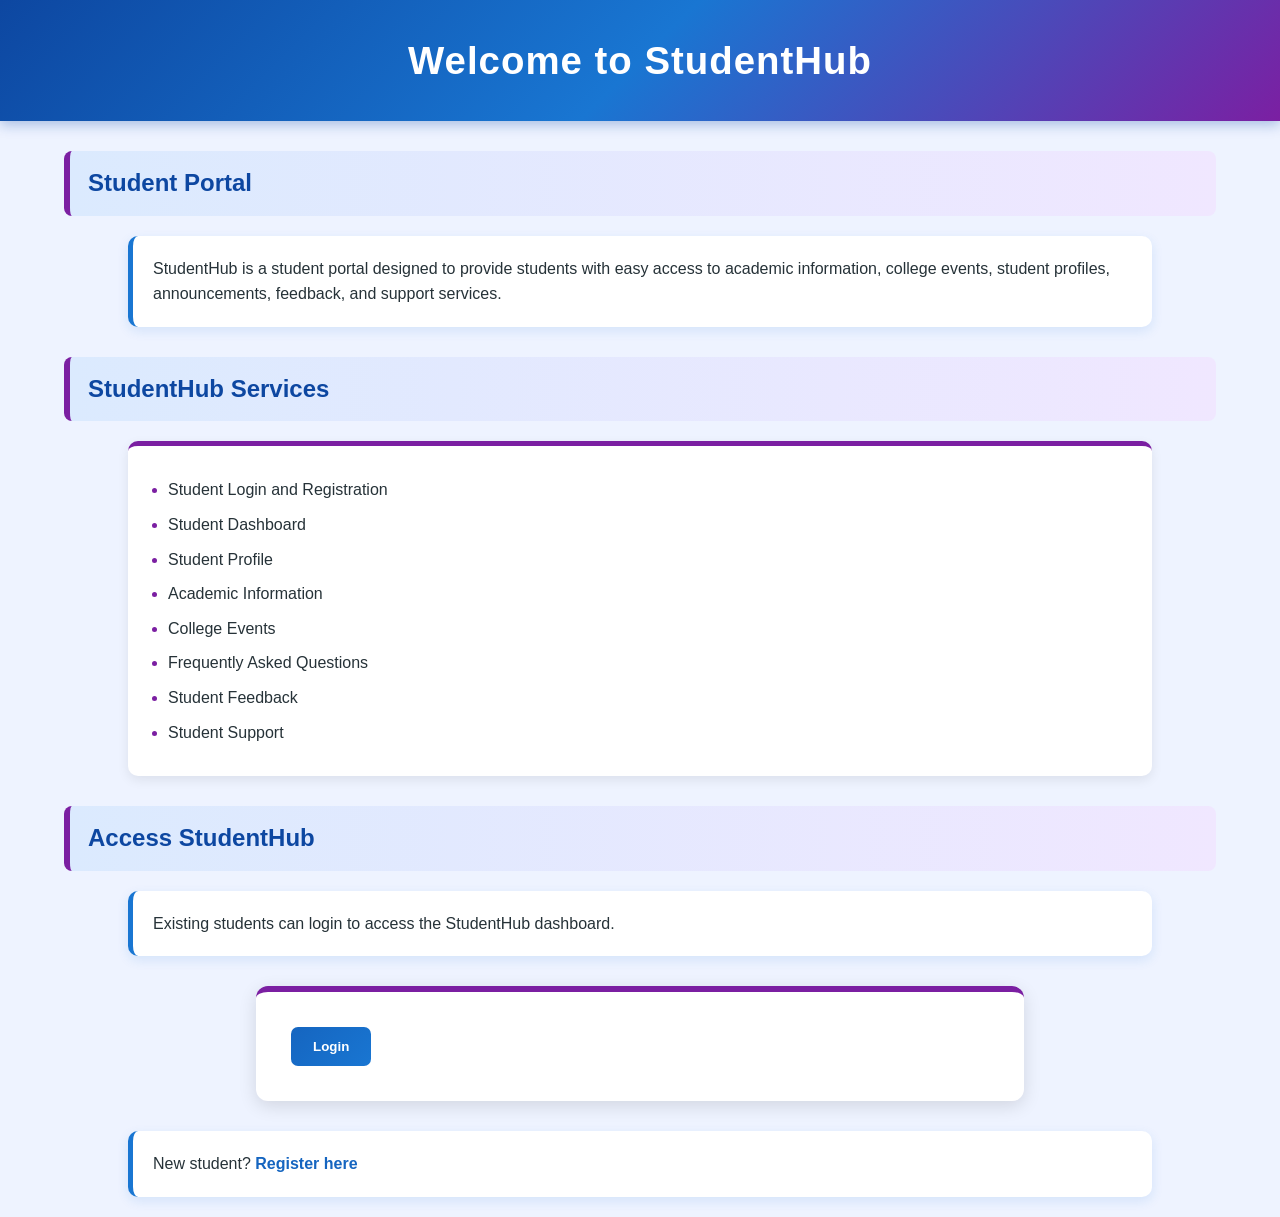
<file: index.html>
<!DOCTYPE html>
<html lang="en">
<head>
    <meta charset="UTF-8">
    <meta name="viewport" content="width=device-width, initial-scale=1.0">
    <title>StudentHub</title>
    <link rel="stylesheet" href="CSS/style.css">
</head>

<body>

<h1>Welcome to StudentHub</h1>

<h2>Student Portal</h2>

<p>
    StudentHub is a student portal designed to provide students with
    easy access to academic information, college events, student profiles,
    announcements, feedback, and support services.
</p>

<h2>StudentHub Services</h2>

<ul>
    <li>Student Login and Registration</li>
    <li>Student Dashboard</li>
    <li>Student Profile</li>
    <li>Academic Information</li>
    <li>College Events</li>
    <li>Frequently Asked Questions</li>
    <li>Student Feedback</li>
    <li>Student Support</li>
</ul>

<h2>Access StudentHub</h2>

<p>
    Existing students can login to access the StudentHub dashboard.
</p>

<form action="pages/login.php">
    <input type="submit" value="Login">
</form>

<p>
    New student?
    <a href="pages/register.php">Register here</a>
</p>

</body>
</html>
</file>
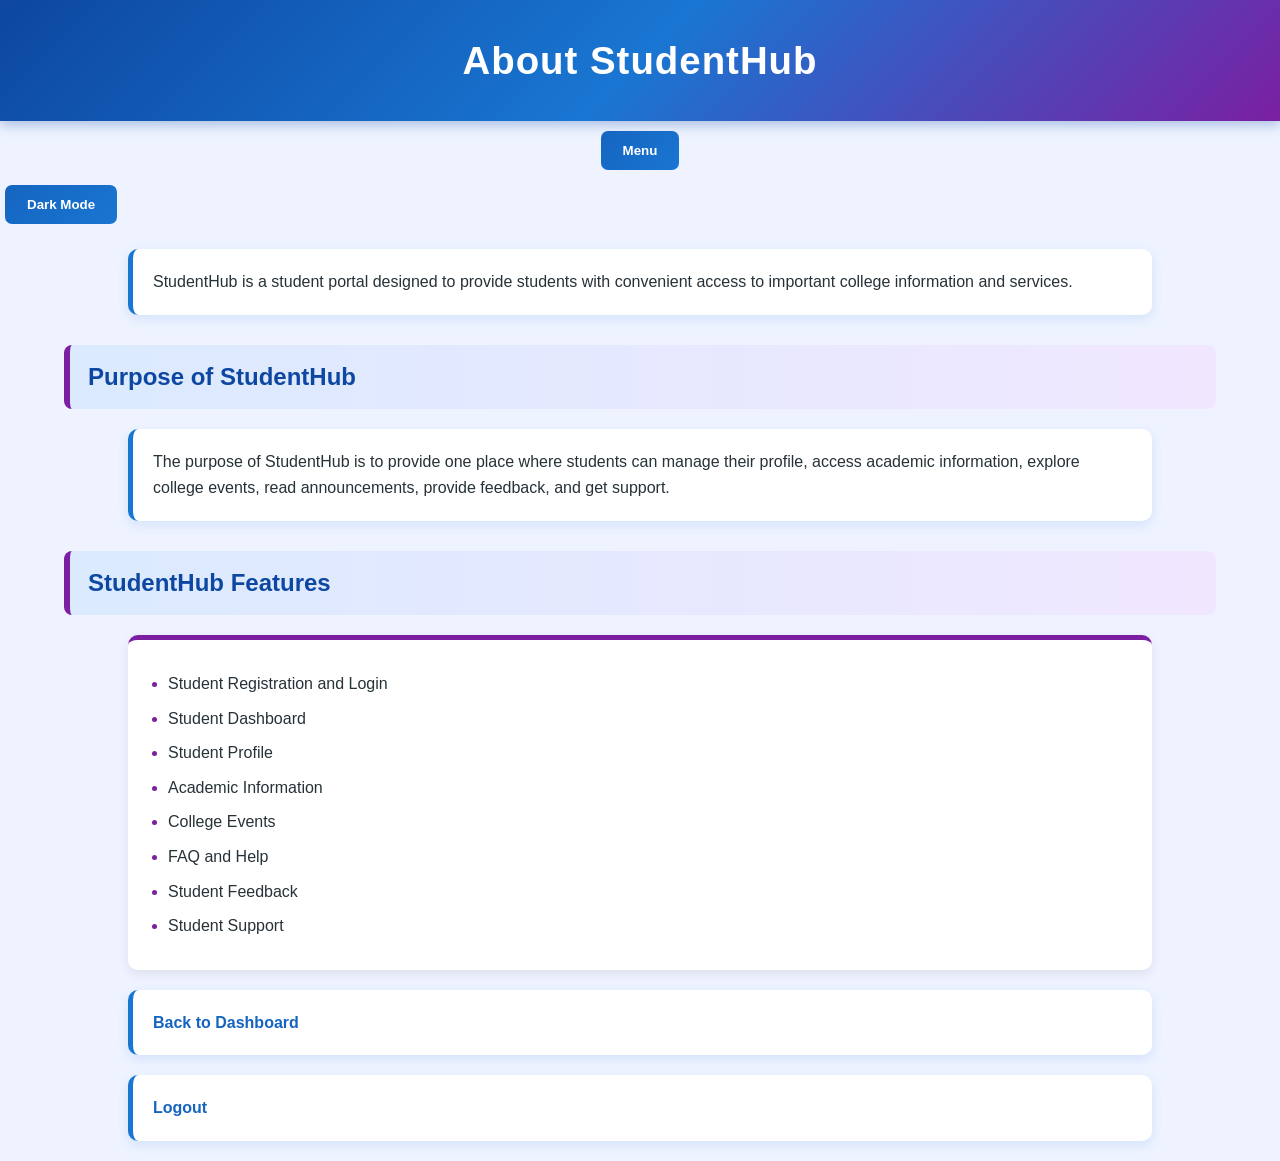
<file: pages/about.html>
<!DOCTYPE html>
<html lang="en">
<head>
    <meta charset="UTF-8">
    <meta name="viewport" content="width=device-width, initial-scale=1.0">
    <title>About StudentHub</title>
    <link rel="stylesheet" href="../CSS/style.css">
</head>

<body>

<h1>About StudentHub</h1>

<button id="menuButton">Menu</button>

<nav id="menu">
    <a href="dashboard.html">Dashboard</a>
    <a href="home.html">Home</a>
    <a href="about.html">About</a>
    <a href="profile.html">Profile</a>
    <a href="event.html">Events</a>
    <a href="faq.html">FAQ</a>
    <a href="feedback.html">Feedback</a>
    <a href="contact.html">Contact</a>
</nav>

<button id="themeButton">Dark Mode</button>

<p>
    StudentHub is a student portal designed to provide students
    with convenient access to important college information and services.
</p>

<h2>Purpose of StudentHub</h2>

<p>
    The purpose of StudentHub is to provide one place where students
    can manage their profile, access academic information, explore
    college events, read announcements, provide feedback, and get support.
</p>

<h2>StudentHub Features</h2>

<ul>
    <li>Student Registration and Login</li>
    <li>Student Dashboard</li>
    <li>Student Profile</li>
    <li>Academic Information</li>
    <li>College Events</li>
    <li>FAQ and Help</li>
    <li>Student Feedback</li>
    <li>Student Support</li>
</ul>

<p>
    <a href="dashboard.html">Back to Dashboard</a>
</p>

<p>
    <a href="login.php">Logout</a>
</p>
<script src="../js/script.js"></script>

</body>
</html>
</file>
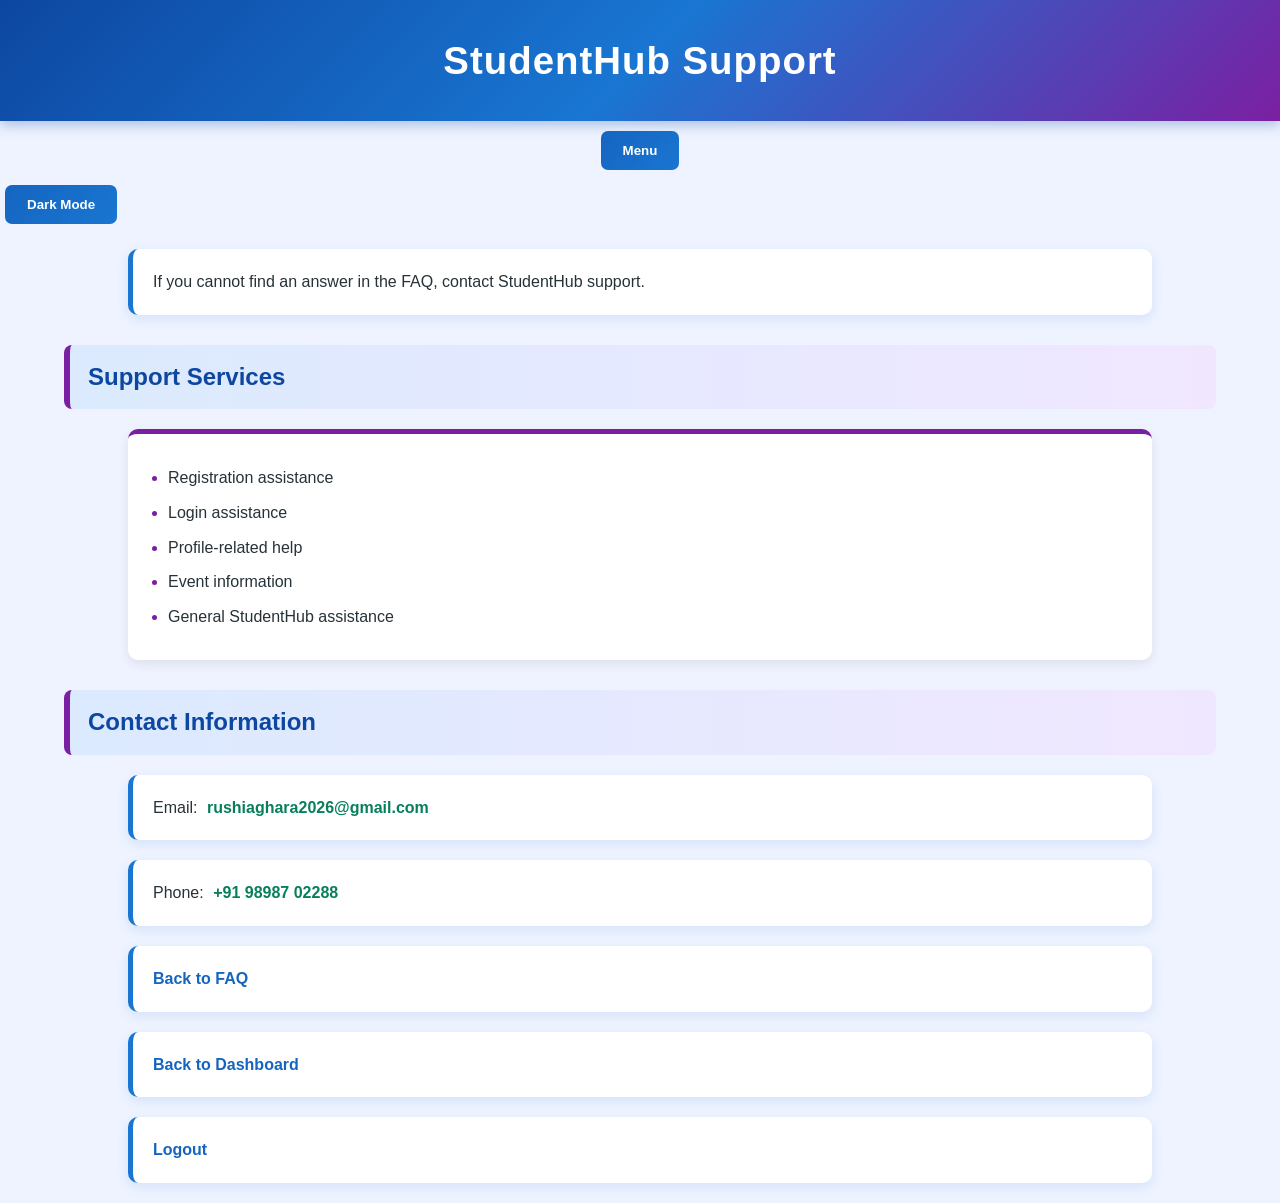
<file: pages/contact.html>
<!DOCTYPE html>
<html lang="en">
<head>
    <meta charset="UTF-8">
    <meta name="viewport" content="width=device-width, initial-scale=1.0">
    <title>StudentHub Contact</title>
    <link rel="stylesheet" href="../CSS/style.css">
</head>

<body>

<h1>StudentHub Support</h1>

<button id="menuButton">Menu</button>

<nav id="menu">
    <a href="dashboard.html">Dashboard</a>
    <a href="home.html">Home</a>
    <a href="about.html">About</a>
    <a href="profile.html">Profile</a>
    <a href="event.html">Events</a>
    <a href="faq.html">FAQ</a>
    <a href="feedback.html">Feedback</a>
    <a href="contact.html">Contact</a>
</nav>

<button id="themeButton">Dark Mode</button>

<p>
    If you cannot find an answer in the FAQ, contact StudentHub support.
</p>

<h2>Support Services</h2>

<ul>
    <li>Registration assistance</li>
    <li>Login assistance</li>
    <li>Profile-related help</li>
    <li>Event information</li>
    <li>General StudentHub assistance</li>
</ul>

<h2>Contact Information</h2>

<p>
    Email:
    <a href="mailto:rushiaghara2026@gmail.com">
        rushiaghara2026@gmail.com
    </a>
</p>

<p>
    Phone:
    <a href="tel:+919898702288">
        +91 98987 02288
    </a>
</p>

<p>
    <a href="faq.html">Back to FAQ</a>
</p>

<p>
    <a href="dashboard.html">Back to Dashboard</a>
</p>

<p>
    <a href="login.php">Logout</a>
</p>
<script src="../js/script.js"></script>

</body>
</html>
</file>
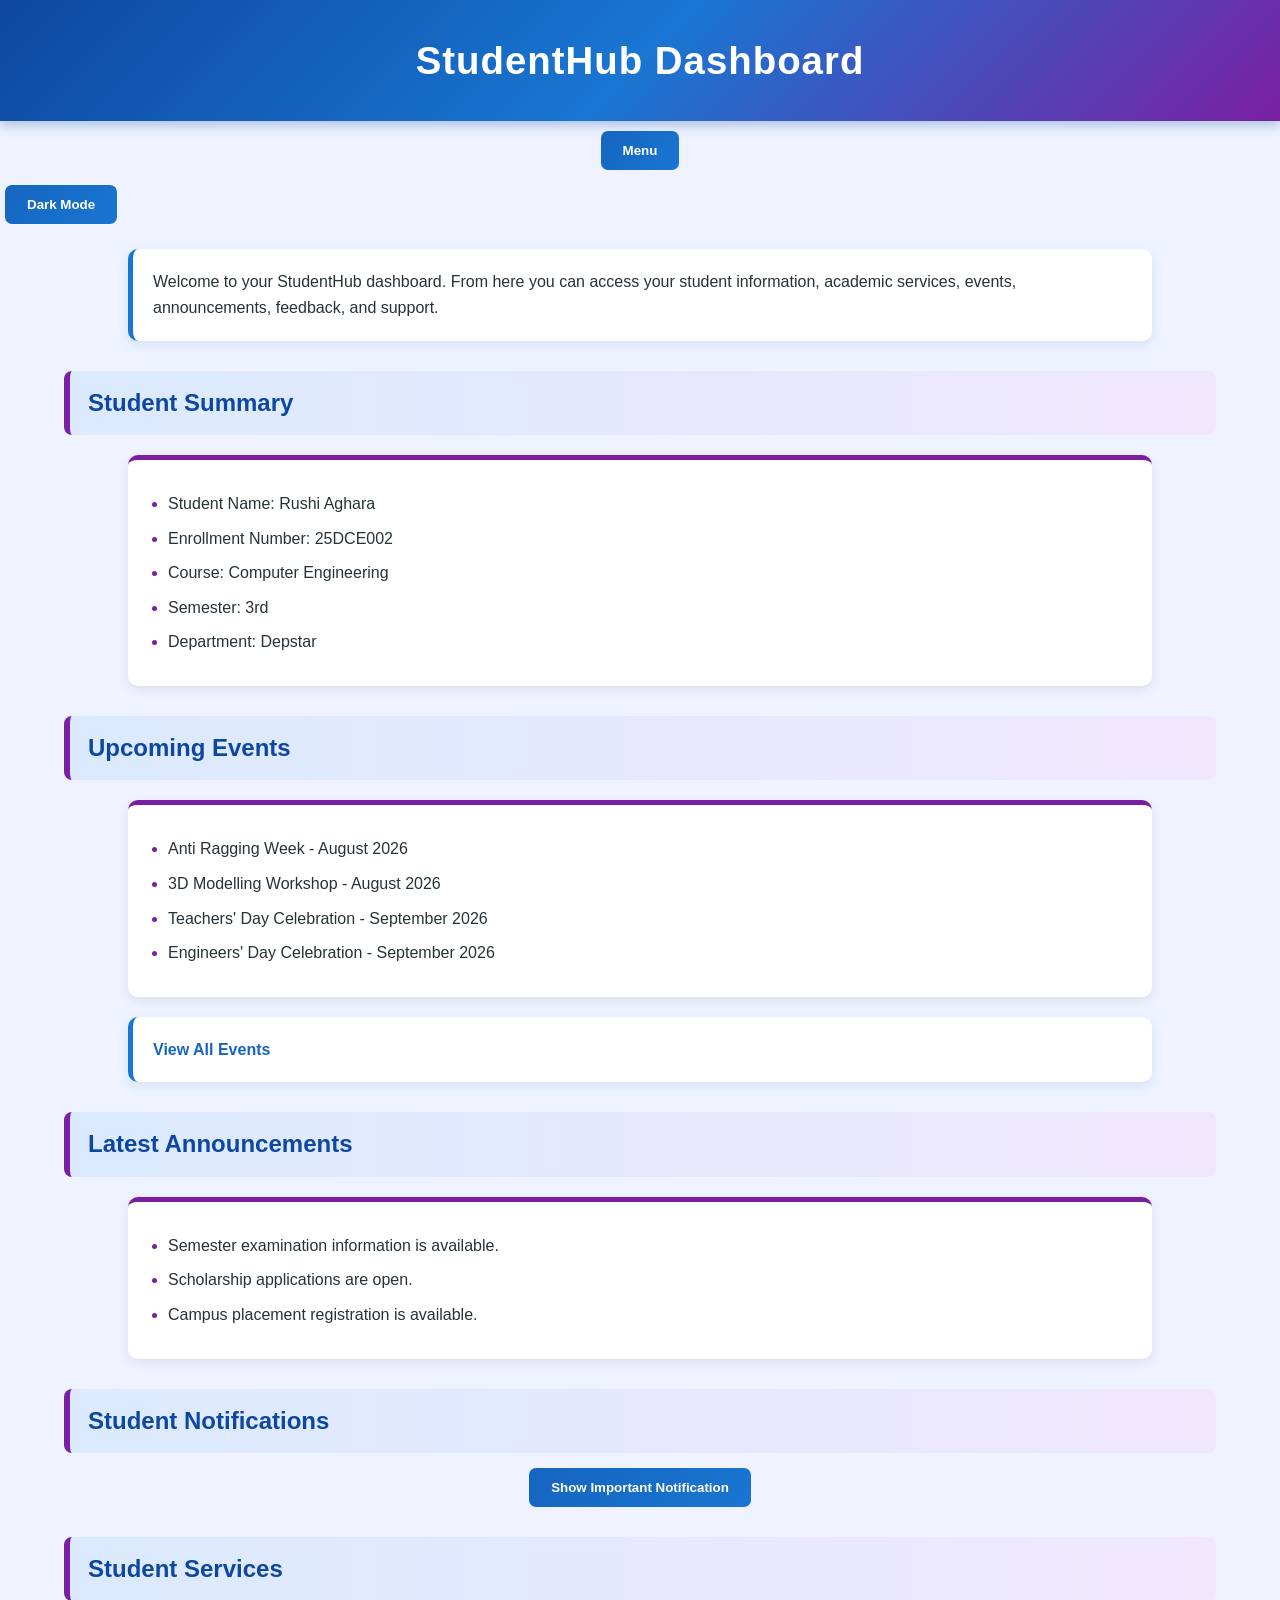
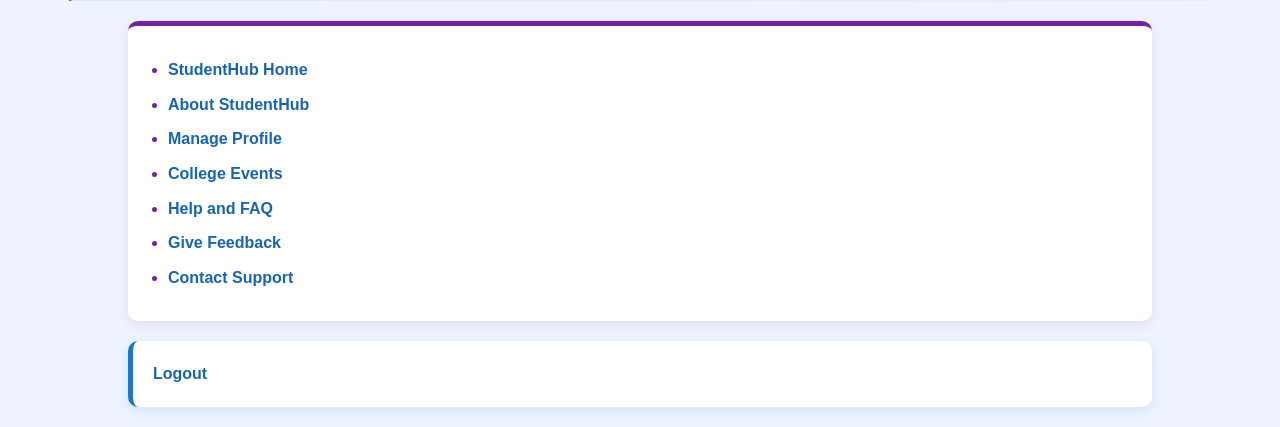
<file: pages/dashboard.html>
<!DOCTYPE html>
<html lang="en">
<head>
    <meta charset="UTF-8">
    <meta name="viewport" content="width=device-width, initial-scale=1.0">
    <title>Student Dashboard</title>
    <link rel="stylesheet" href="../CSS/style.css">
</head>

<body>

<h1>StudentHub Dashboard</h1>

<button id="menuButton">Menu</button>

<nav id="menu">
    <a href="dashboard.html">Dashboard</a>
    <a href="home.html">Home</a>
    <a href="about.html">About</a>
    <a href="profile.html">Profile</a>
    <a href="event.html">Events</a>
    <a href="faq.html">FAQ</a>
    <a href="feedback.html">Feedback</a>
    <a href="contact.html">Contact</a>
</nav>

<button id="themeButton">Dark Mode</button>
<p>
    Welcome to your StudentHub dashboard. From here you can access
    your student information, academic services, events, announcements,
    feedback, and support.
</p>

<h2>Student Summary</h2>

<ul>
    <li>Student Name: <span id="studentName"></span></li>
    <li>Enrollment Number: <span id="enrollment"></span></li>
    <li>Course: <span id="course"></span></li>
    <li>Semester: <span id="semester"></span></li>
    <li>Department: <span id="department"></span></li>
</ul>

<h2>Upcoming Events</h2>

<ul>
    <li>Anti Ragging Week - August 2026</li>
    <li>3D Modelling Workshop - August 2026</li>
    <li>Teachers' Day Celebration - September 2026</li>
    <li>Engineers' Day Celebration - September 2026</li>
</ul>

<p>
    <a href="event.html">View All Events</a>
</p>

<h2>Latest Announcements</h2>

<ul>
    <li>Semester examination information is available.</li>
    <li>Scholarship applications are open.</li>
    <li>Campus placement registration is available.</li>
</ul>


<!-- Notification Banner -->

<h2>Student Notifications</h2>

<button id="notificationButton">
    Show Important Notification
</button>

<section id="notification">

    <h3>Important Announcement</h3>

    <p>
        Semester examination information is available.
        Please check the academic section for more details.
    </p>

    <button id="closeNotification">
        Close Notification
    </button>

</section>


<h2>Student Services</h2>

<ul>
    <li><a href="home.html">StudentHub Home</a></li>
    <li><a href="about.html">About StudentHub</a></li>
    <li><a href="profile.html">Manage Profile</a></li>
    <li><a href="event.html">College Events</a></li>
    <li><a href="faq.html">Help and FAQ</a></li>
    <li><a href="feedback.html">Give Feedback</a></li>
    <li><a href="contact.html">Contact Support</a></li>
</ul>

<p>
    <a href="login.php">Logout</a>
</p>


<script src="../js/script.js"></script>

</body>
</html>
</file>
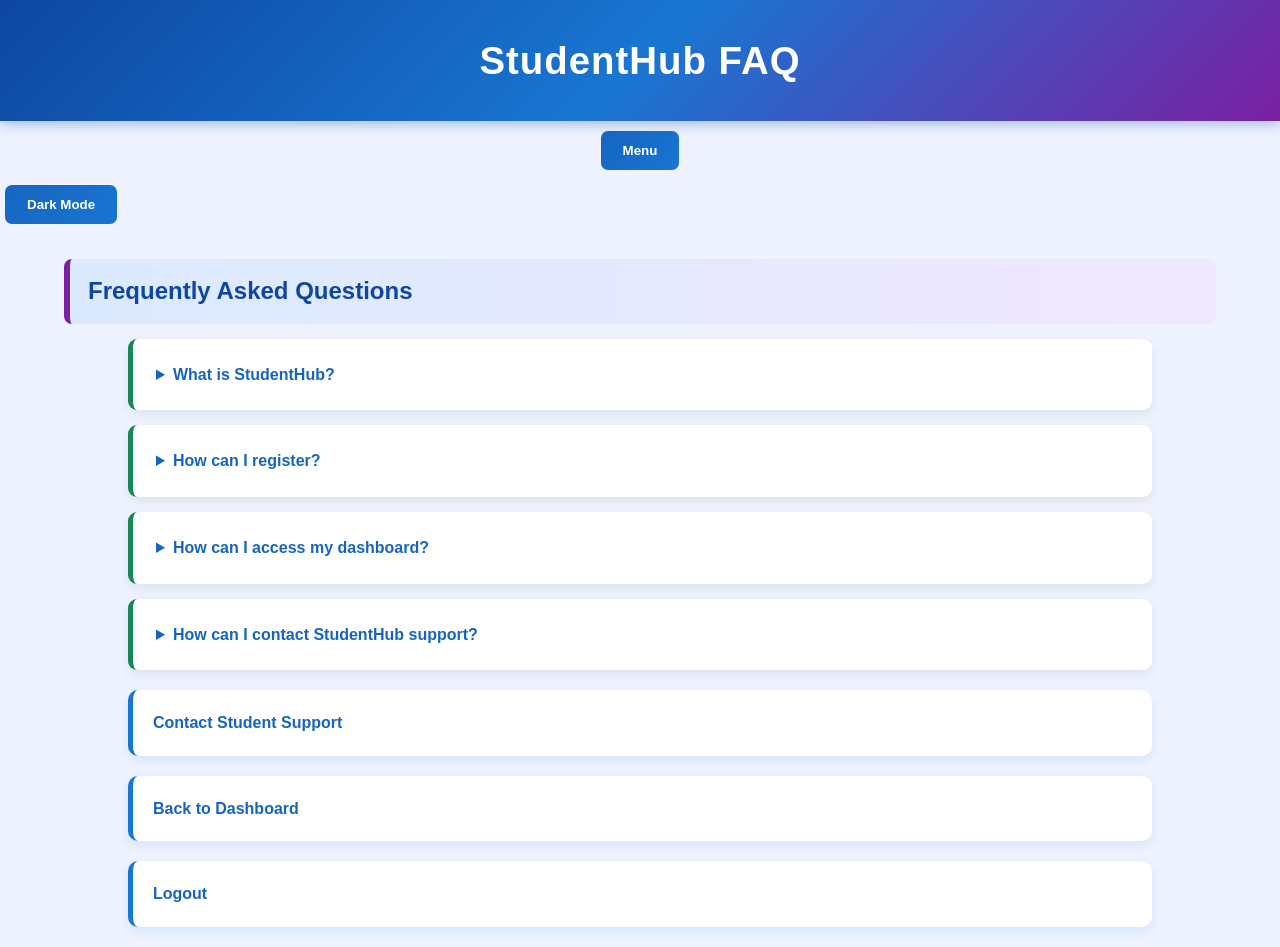
<file: pages/faq.html>
<!DOCTYPE html>
<html lang="en">

<head>
    <meta charset="UTF-8">
    <meta name="viewport" content="width=device-width, initial-scale=1.0">

    <title>StudentHub FAQ</title>

    <link rel="stylesheet" href="../CSS/style.css">
</head>

<body>

<h1>StudentHub FAQ</h1>

<button id="menuButton">Menu</button>

<nav id="menu">
    <a href="dashboard.html">Dashboard</a>
    <a href="home.html">Home</a>
    <a href="about.html">About</a>
    <a href="profile.html">Profile</a>
    <a href="event.html">Events</a>
    <a href="faq.html">FAQ</a>
    <a href="feedback.html">Feedback</a>
    <a href="contact.html">Contact</a>
</nav>

<button id="themeButton">Dark Mode</button>

<h2>Frequently Asked Questions</h2>

<details>
    <summary>What is StudentHub?</summary>

    <p>
        StudentHub is a student portal that provides students
        with academic information, events, announcements,
        feedback and support.
    </p>
</details>

<details>
    <summary>How can I register?</summary>

    <p>
        New students can register using the StudentHub
        registration page.
    </p>
</details>

<details>
    <summary>How can I access my dashboard?</summary>

    <p>
        Login using your registered email address and password.
    </p>
</details>

<details>
    <summary>How can I contact StudentHub support?</summary>

    <p>
        Visit the Contact page for student support information.
    </p>
</details>

<p>
    <a href="contact.html">Contact Student Support</a>
</p>

<p>
    <a href="dashboard.html">Back to Dashboard</a>
</p>

<p>
    <a href="login.php">Logout</a>
</p>

<script src="../js/script.js"></script>

</body>
</html>
</file>
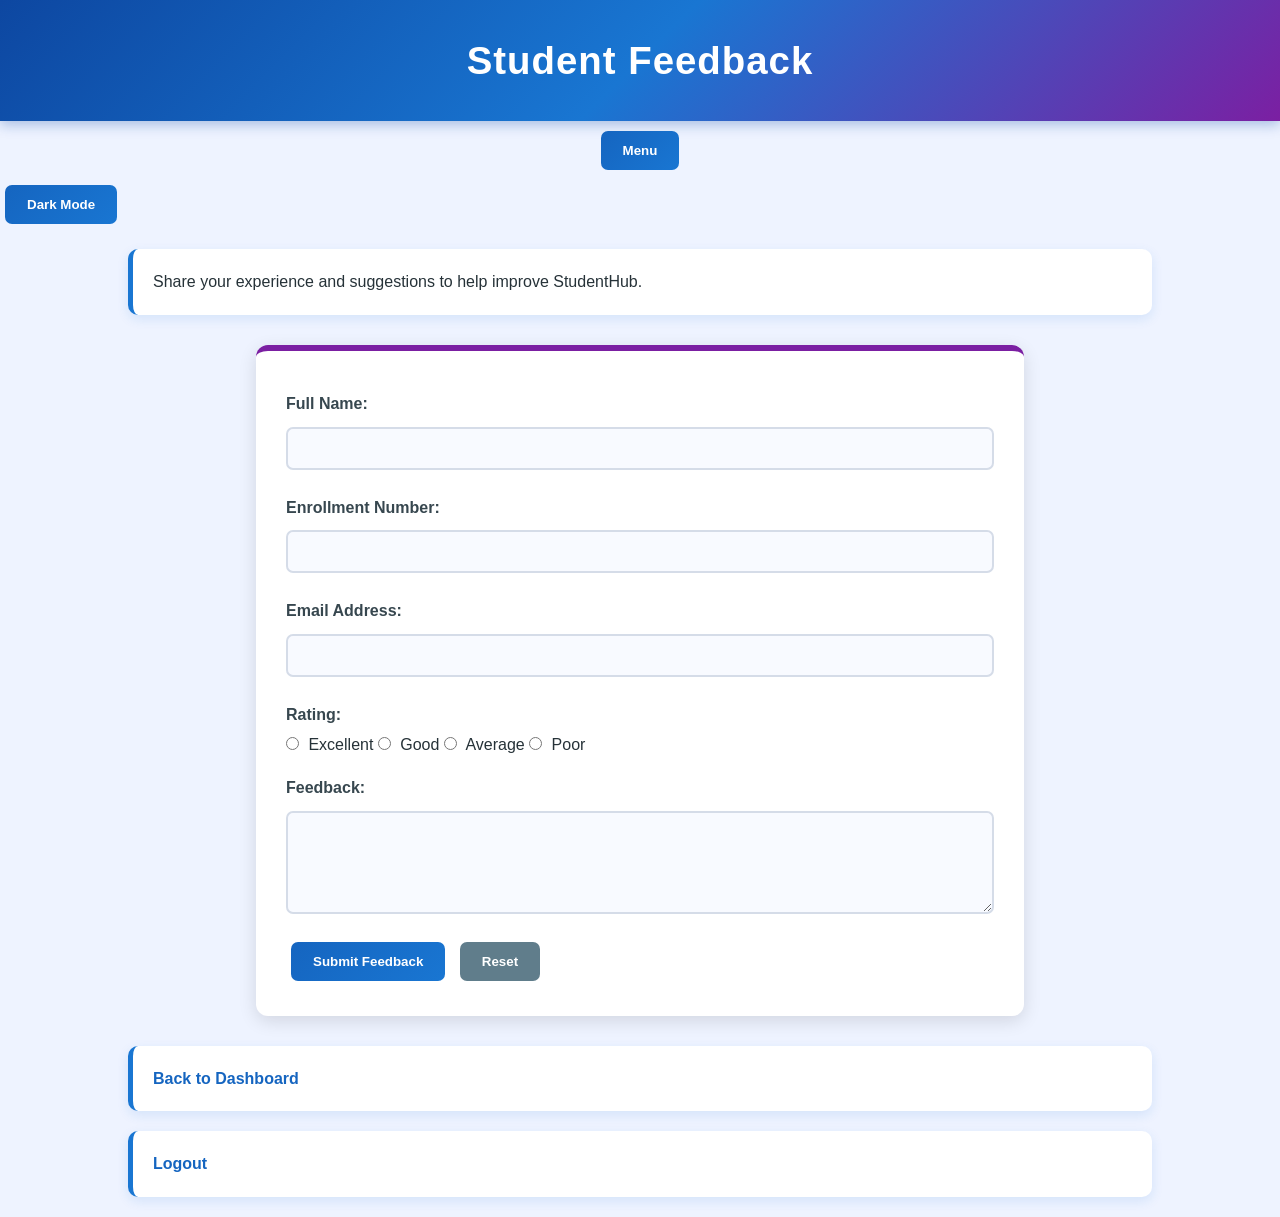
<file: pages/feedback.html>
<!DOCTYPE html>
<html lang="en">
<head>
    <meta charset="UTF-8">
    <meta name="viewport" content="width=device-width, initial-scale=1.0">
    <title>Student Feedback</title>
    <link rel="stylesheet" href="../CSS/style.css">
</head>

<body>

<h1>Student Feedback</h1>

<button id="menuButton">Menu</button>

<nav id="menu">
    <a href="dashboard.html">Dashboard</a>
    <a href="home.html">Home</a>
    <a href="about.html">About</a>
    <a href="profile.html">Profile</a>
    <a href="event.html">Events</a>
    <a href="faq.html">FAQ</a>
    <a href="feedback.html">Feedback</a>
    <a href="contact.html">Contact</a>
</nav>

<button id="themeButton">Dark Mode</button>

<p>
    Share your experience and suggestions to help improve StudentHub.
</p>

<form action="dashboard.html">

    <label>Full Name:</label>
    <input type="text" required>

    <label>Enrollment Number:</label>
    <input type="text" required>

    <label>Email Address:</label>
    <input type="email" required>

    <label>Rating:</label>

    <input type="radio" name="rating"> Excellent
    <input type="radio" name="rating"> Good
    <input type="radio" name="rating"> Average
    <input type="radio" name="rating"> Poor
    <br>
    <label>Feedback:</label>
    <textarea rows="5"></textarea>

    <input type="submit" value="Submit Feedback">
    <input type="reset" value="Reset">

</form>

<p>
    <a href="dashboard.html">Back to Dashboard</a>
</p>

<p>
    <a href="login.php">Logout</a>
</p>
<script src="../js/script.js"></script>

</body>
</html>
</file>
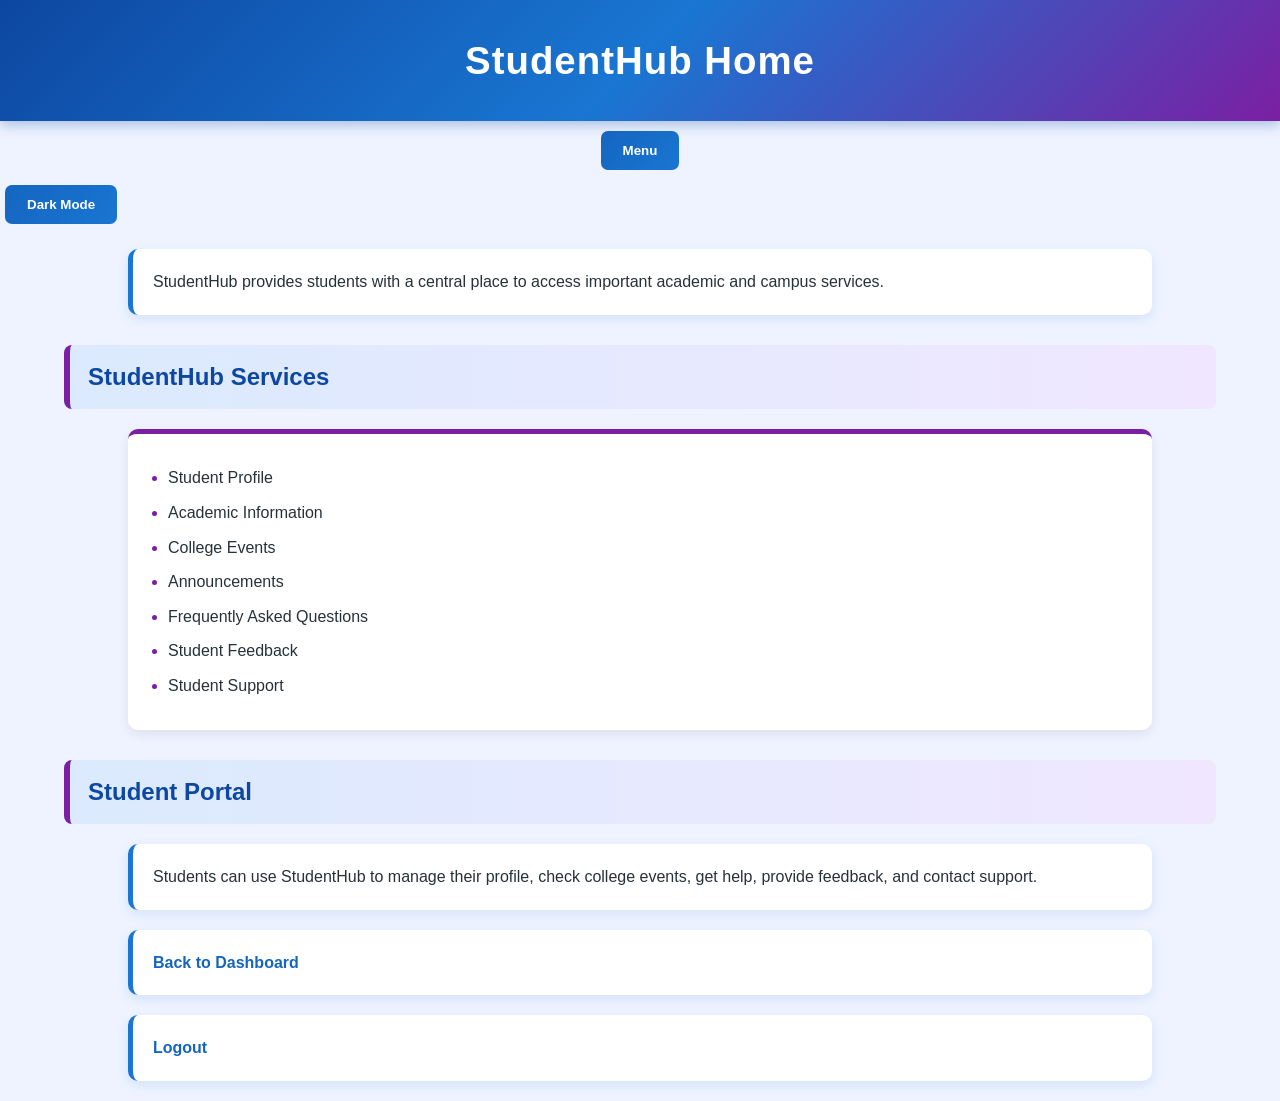
<file: pages/home.html>
<!DOCTYPE html>
<html lang="en">
<head>
    <meta charset="UTF-8">
    <meta name="viewport" content="width=device-width, initial-scale=1.0">
    <title>StudentHub Home</title>
    <link rel="stylesheet" href="../CSS/style.css">
</head>

<body>

<h1>StudentHub Home</h1>

<button id="menuButton">Menu</button>

<nav id="menu">
    <a href="dashboard.html">Dashboard</a>
    <a href="home.html">Home</a>
    <a href="about.html">About</a>
    <a href="profile.html">Profile</a>
    <a href="event.html">Events</a>
    <a href="faq.html">FAQ</a>
    <a href="feedback.html">Feedback</a>
    <a href="contact.html">Contact</a>
</nav>

<button id="themeButton">Dark Mode</button>

<p>
    StudentHub provides students with a central place to access
    important academic and campus services.
</p>

<h2>StudentHub Services</h2>

<ul>
    <li>Student Profile</li>
    <li>Academic Information</li>
    <li>College Events</li>
    <li>Announcements</li>
    <li>Frequently Asked Questions</li>
    <li>Student Feedback</li>
    <li>Student Support</li>
</ul>

<h2>Student Portal</h2>

<p>
    Students can use StudentHub to manage their profile, check
    college events, get help, provide feedback, and contact support.
</p>

<p>
    <a href="dashboard.html">Back to Dashboard</a>
</p>

<p>
    <a href="login.php">Logout</a>
</p>
<script src="../js/script.js"></script>

</body>
</html>
</file>
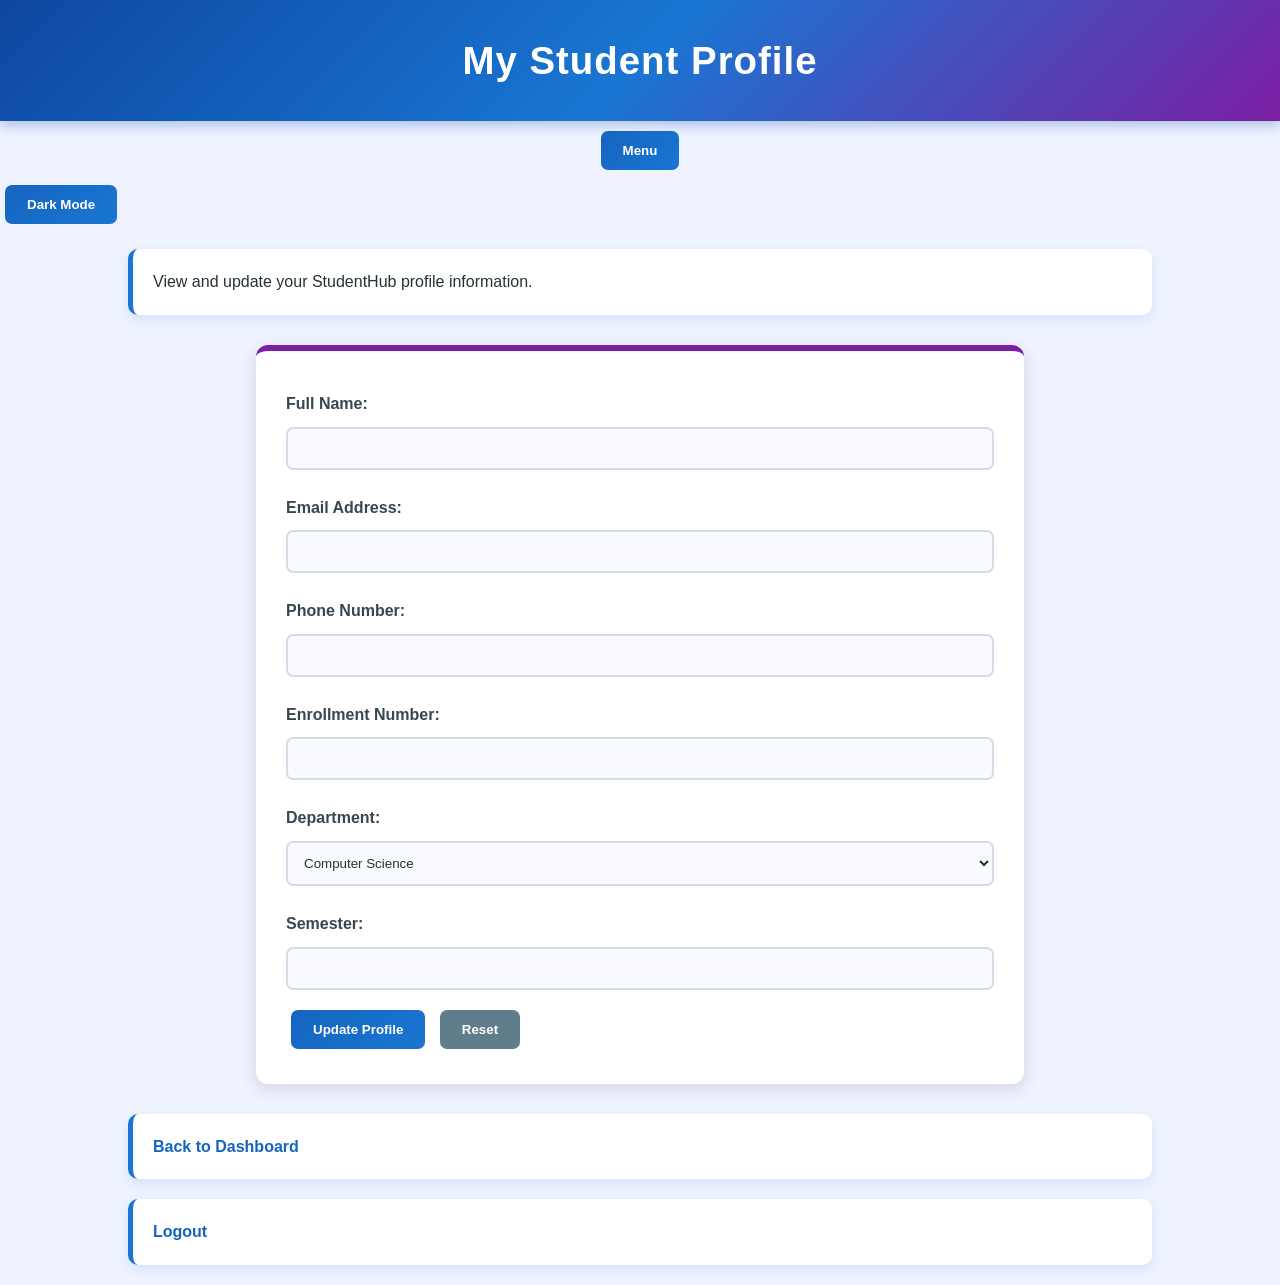
<file: pages/profile.html>
<!DOCTYPE html>
<html lang="en">
<head>
    <meta charset="UTF-8">
    <meta name="viewport" content="width=device-width, initial-scale=1.0">
    <title>Student Profile</title>
    <link rel="stylesheet" href="../CSS/style.css">
</head>

<body>

<h1>My Student Profile</h1>

<button id="menuButton">Menu</button>

<nav id="menu">
    <a href="dashboard.html">Dashboard</a>
    <a href="home.html">Home</a>
    <a href="about.html">About</a>
    <a href="profile.html">Profile</a>
    <a href="event.html">Events</a>
    <a href="faq.html">FAQ</a>
    <a href="feedback.html">Feedback</a>
    <a href="contact.html">Contact</a>
</nav>

<button id="themeButton">Dark Mode</button>

<p>
    View and update your StudentHub profile information.
</p>

<form action="dashboard.html">

    <label>Full Name:</label>
    <input type="text">

    <label>Email Address:</label>
    <input type="email">

    <label>Phone Number:</label>
    <input type="text">

    <label>Enrollment Number:</label>
    <input type="text">

    <label>Department:</label>
    <select>
        <option>Computer Science</option>
        <option>Information Technology</option>
        <option>Commerce</option>
        <option>Management</option>
    </select>

    <label>Semester:</label>
    <input type="text">

    <input type="submit" value="Update Profile">
    <input type="reset" value="Reset">

</form>

<p>
    <a href="dashboard.html">Back to Dashboard</a>
</p>

<p>
    <a href="login.php">Logout</a>
</p>
<script src="../js/script.js"></script>

</body>
</html>
</file>
<file: CSS/style.css>
* {
    margin: 0;
    padding: 0;
    box-sizing: border-box;
    font-family: Arial, sans-serif;
}

   /* BODY */

body {
    background: #eef3ff;
    color: #263238;
    line-height: 1.6;
    min-height: 100vh;
}

   /* MAIN HEADER */

h1 {
    background: linear-gradient(135deg, #0d47a1, #1976d2, #7b1fa2);
    color: white;
    text-align: center;
    padding: 30px 15px;
    font-size: 2.4rem;
    letter-spacing: 1px;
    box-shadow: 0 4px 12px rgba(13, 71, 161, 0.3);
}

   /* SECTION HEADINGS */

h2 {
    width: 90%;
    margin: 30px auto 15px;
    padding: 13px 18px;
    color: #0d47a1;
    background: linear-gradient(90deg, #dbeafe, #f0e7ff);
    border-left: 6px solid #7b1fa2;
    border-radius: 8px;
}

h3 {
    text-align: center;
    margin: 20px;
    padding: 10px;
    color: #087f5b;
    background: #e5f8f0;
    border-radius: 6px;
}

h4 {
    text-align: center;
    margin: 15px;
    color: #7b1fa2;
}

   /* PARAGRAPHS / CONTENT */

p {
    width: 90%;
    margin: 20px auto;
    padding: 20px;
    background: white;
    border-left: 5px solid #1976d2;
    border-radius: 10px;
    box-shadow: 0 4px 12px rgba(25, 118, 210, 0.12);
}

   /* NAVIGATION */

nav {
    background: white;
    padding: 16px;
    text-align: center;
    border-bottom: 3px solid #1976d2;
    box-shadow: 0 4px 12px rgba(0, 0, 0, 0.1);
}

nav a {
    display: inline-block;
    color: #0d47a1;
    background: #e8f1ff;
    text-decoration: none;
    font-weight: bold;
    margin: 5px;
    padding: 10px 16px;
    border-radius: 20px;
    border: 1px solid #c5d9f7;
}

nav a:hover {
    background: #1976d2;
    color: white;
}

   /* LISTS */

ul,
ol {
    width: 90%;
    margin: 20px auto;
    padding: 22px 40px;
    background: white;
    border-radius: 10px;
    border-top: 5px solid #7b1fa2;
    box-shadow: 0 4px 12px rgba(0, 0, 0, 0.08);
}

li {
    margin: 9px 0;
}

li::marker {
    color: #7b1fa2;
    font-weight: bold;
}

   /* LINKS */

a {
    color: #1565c0;
}

p a,
li a {
    font-weight: bold;
    text-decoration: none;
}

p a:hover,
li a:hover {
    color: #7b1fa2;
    text-decoration: underline;
}

   /* TABLE */

table {
    width: 90%;
    margin: 20px auto;
    border-collapse: collapse;
    background: white;
    border-radius: 10px;
    overflow: hidden;
    box-shadow: 0 4px 12px rgba(0, 0, 0, 0.1);
}

table,
th,
td {
    border: 1px solid #d5dce8;
}

th {
    background: linear-gradient(90deg, #1565c0, #512da8);
    color: white;
    padding: 15px;
    text-align: center;
}

td {
    padding: 13px;
    text-align: center;
}

tr:nth-child(even) {
    background: #f1f6ff;
}

tr:hover {
    background: #e5edff;
}


   /* FORM */


form {
    width: 60%;
    margin: 30px auto;
    padding: 30px;
    background: white;
    border-radius: 12px;
    border-top: 6px solid #7b1fa2;
    box-shadow: 0 5px 18px rgba(0, 0, 0, 0.12);
}

label {
    display: block;
    margin-top: 10px;
    margin-bottom: 5px;
    font-weight: bold;
    color: #37474f;
}


   /* INPUTS */


input,
select,
textarea {
    width: 100%;
    padding: 12px;
    margin: 5px 0 15px;
    border: 2px solid #d5dce8;
    border-radius: 7px;
    background: #f8faff;
    color: #263238;
}

input:focus,
select:focus,
textarea:focus {
    outline: none;
    border-color: #1976d2;
    background: white;
}


   /* RADIO BUTTON */


input[type="radio"] {
    width: auto;
    margin-right: 5px;
}

/* BUTTONS */


button,
input[type="submit"],
input[type="reset"] {
    background: linear-gradient(135deg, #1565c0, #1976d2);
    color: white;
    border: none;
    padding: 12px 22px;
    border-radius: 7px;
    cursor: pointer;
    margin: 8px 5px;
    font-weight: bold;
}

button:hover,
input[type="submit"]:hover {
    background: linear-gradient(135deg, #512da8, #7b1fa2);
}

input[type="reset"] {
    background: #607d8b;
}

input[type="reset"]:hover {
    background: #455a64;
}


   /* FAQ */


details {
    width: 90%;
    margin: 15px auto;
    padding: 18px;
    background: white;
    border-left: 5px solid #198754;
    border-radius: 9px;
    box-shadow: 0 4px 12px rgba(0, 0, 0, 0.08);
}

summary {
    font-weight: bold;
    color: #1565c0;
    cursor: pointer;
    padding: 5px;
}

summary:hover {
    color: #7b1fa2;
}

details p {
    width: 100%;
    margin: 15px 0 0;
    border-left: 3px solid #198754;
    box-shadow: none;
    background: #f0fff8;
}


   /* EMAIL AND PHONE */


a[href^="mailto"],
a[href^="tel"] {
    color: #087f5b;
    font-weight: bold;
    margin-left: 5px;
}

a[href^="mailto"]:hover,
a[href^="tel"]:hover {
    color: #1565c0;
}


   /* FOOTER */


footer {
    background: linear-gradient(135deg, #0d47a1, #1976d2, #7b1fa2);
    color: white;
    text-align: center;
    padding: 22px;
    margin-top: 40px;
}


    /* notification */

    
#notificationButton {
    display: block;
    margin: 15px auto;
}

#notification {
    display: none;
    width: 90%;
    margin: 20px auto;
    padding: 15px;
    background: #fff3cd;
    border-left: 6px solid #ffc107;
    border-radius: 8px;
    box-shadow: 0 3px 10px rgba(0, 0, 0, 0.12);
}

#notification h3 {
    color: #856404;
}

#notification p {
    width: 100%;
    margin: 10px 0;
    background: transparent;
    border-left: none;
    box-shadow: none;
}

/* menu button */

#menuButton {
    display: block;
    margin: 10px auto;
}

#menu {
    display: none;
}

#menu.show-menu {
    display: block;
}

/* Dark Mode */

body.dark-mode {
    background: #222;
    color: #eee;
}

body.dark-mode h1 {
    background: #111;
}

body.dark-mode h2 {
    color: #66b3ff;
}

body.dark-mode p,
body.dark-mode ul,
body.dark-mode ol,
body.dark-mode table,
body.dark-mode form,
body.dark-mode details {
    background: #333;
    color: #eee;
}

body.dark-mode nav {
    background: #333;
}

body.dark-mode nav a {
    color: #66b3ff;
}

body.dark-mode nav a:hover {
    background: #0d6efd;
    color: white;
}

body.dark-mode th {
    background: #111;
}

body.dark-mode tr:nth-child(even) {
    background: #444;
}

body.dark-mode input,
body.dark-mode select,
body.dark-mode textarea {
    background: #444;
    color: white;
    border-color: #777;
}

body.dark-mode footer {
    background: #111;
}


/* Mobile */
@media (max-width: 480px) {
    form {
        width: 95%;
    }

    p,
    ul,
    ol,
    details,
    table {
        width: 95%;
    }

    nav a {
        display: block;
        margin: 8px 0;
    }

    button,
    input[type="submit"],
    input[type="reset"] {
        width: 100%;
        margin: 8px 0;
    }
}


/* Tablet */
@media (min-width: 481px) and (max-width: 768px) {
    form {
        width: 80%;
    }

    p,
    ul,
    ol,
    details,
    table {
        width: 85%;
    }

    nav a {
        display: inline-block;
        margin: 5px 10px;
    }

    button,
    input[type="submit"],
    input[type="reset"] {
        width: 45%;
        margin: 8px 2%;
    }
}


/* Laptop / Desktop */
@media (min-width: 769px) {
    form {
        width: 60%;
    }

    p,
    ul,
    ol,
    details,
    table {
        width: 80%;
    }

    nav a {
        display: inline-block;
        margin: 5px 10px;
    }

    button,
    input[type="submit"],
    input[type="reset"] {
        width: auto;
        margin: 5px;
    }
}
</file>
